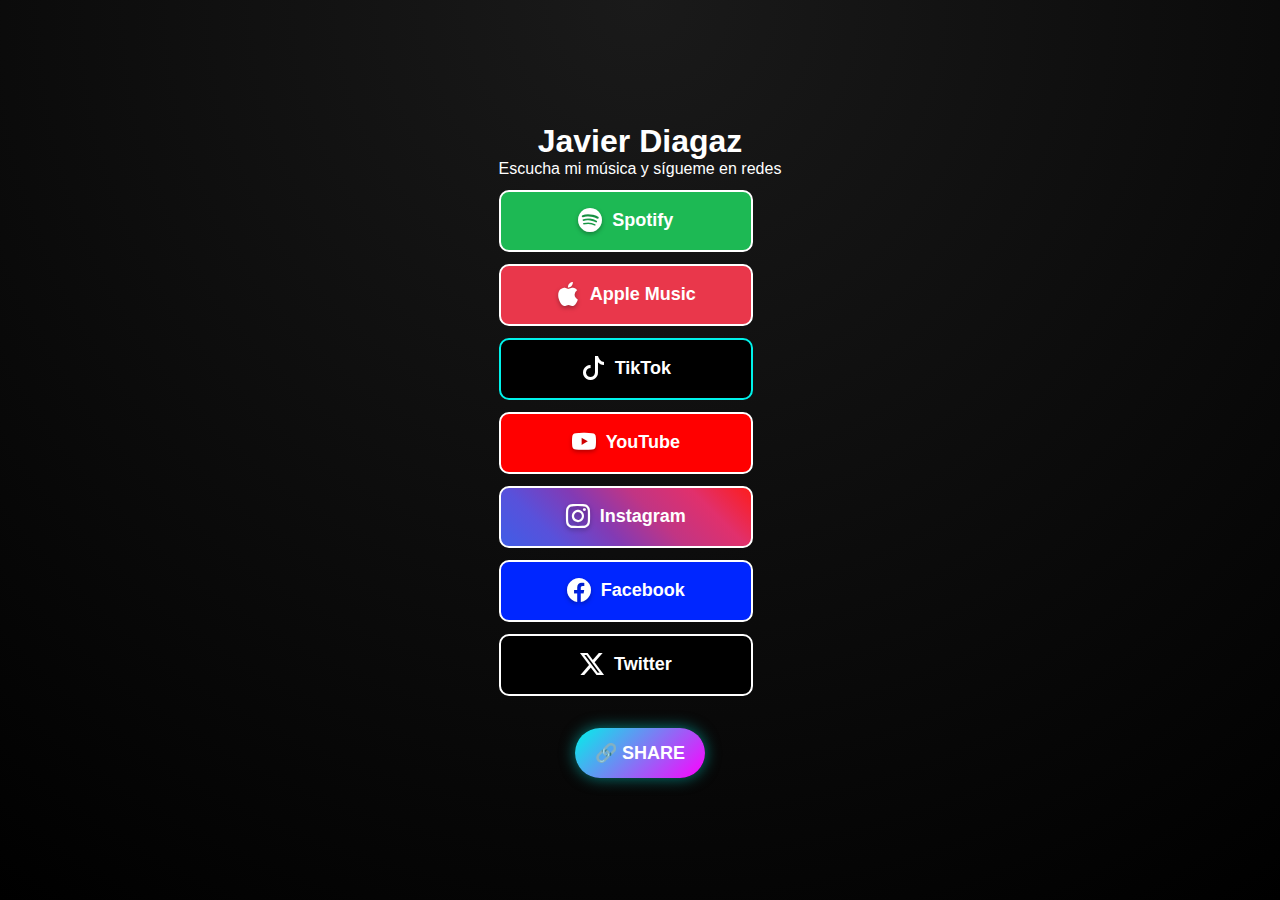
<file: links.html>
<!DOCTYPE html>
<html lang="es">
<head>
    <meta charset="UTF-8">
    <meta name="viewport" content="width=device-width, initial-scale=1.0">
    <title>Mis Enlaces | Javier Diagaz</title>
    <link rel="stylesheet" href="css/links.css">
    <link rel="stylesheet" href="https://cdn.jsdelivr.net/npm/bootstrap-icons/font/bootstrap-icons.css">
</head>
<body>
    <div class="container">
        <h1>Javier Diagaz</h1>
        <p>Escucha mi música y sígueme en redes</p>

        <div class="links">
            <a href="https://open.spotify.com/intl-es/album/3rOwIcm5oJXiwc8EDLla84?si=_mFPhfVKQ92pyuy3qXuWNw" target="_blank" class="link spotify">
                <i class="bi bi-spotify"></i> Spotify
            </a>
            <a href="https://music.apple.com/pe/artist/javier-diagaz/1804938700" target="_blank" class="link apple">
                <i class="bi bi-apple"></i> Apple Music
            </a>
            <a href="https://www.tiktok.com/@javierdiagaz" target="_blank" class="link tiktok">
                <i class="bi bi-tiktok"></i> TikTok
            </a>
            <a href="https://www.youtube.com/@javierdiagaz" target="_blank" class="link youtube">
                <i class="bi bi-youtube"></i> YouTube
            </a>
            <a href="https://www.instagram.com/javierdiagaz/" target="_blank" class="link instagram">
                <i class="bi bi-instagram"></i> Instagram
            </a>
            <a href="https://www.facebook.com/profile.php?id=61574168006641&sk=about" target="_blank" class="link facebook">
                <i class="bi bi-facebook"></i> Facebook
            </a>
            <a href="https://x.com/JavierDiagaz" target="_blank" class="link twitter">
                <i class="bi bi-twitter-x"></i> Twitter
            </a>
            
        </div>
    </div>
    
    <button class="share-btn" onclick="compartirEnlace()">🔗 SHARE</button>

    <script>
        function compartirEnlace() {
            if (navigator.share) {
                navigator.share({
                    title: "¡Mira mis redes!",
                    text: "Aquí están todos mis enlaces",
                    url: window.location.href
                });
            } else {
                alert("Tu navegador no soporta compartir enlaces.");
            }
        }
    </script>
</body>
</html>
</file>
<file: css/links.css>
* {
    margin: 0;
    padding: 0;
    box-sizing: border-box;
    font-family: 'Poppins', sans-serif;
}

body {
    background: radial-gradient(circle at top, #1a1a1a, #000000);
    color: white;
    text-align: center;
    display: flex;
    flex-direction: column;
    align-items: center;
    justify-content: center;
    height: 100vh;
    padding: 20px;
}

.links {
    width: 90%;
    max-width: 400px;
}

/* Estilos base de los enlaces */
.link {
    display: flex;
    align-items: center;
    justify-content: center;
    gap: 10px;
    padding: 15px;
    margin: 12px 0;
    border-radius: 10px;
    text-decoration: none;
    font-size: 18px;
    font-weight: bold;
    transition: all 0.3s ease-in-out;
    position: relative;
    overflow: hidden;
    border: 2px solid transparent;
    color: white;
}

/* Colores específicos para cada plataforma */
.link.spotify {
    background: #1DB954;
    border-color: #FFFFFF;
}
.link.spotify:hover {
    background: #1ED760;
    box-shadow: 0 0 25px rgba(29, 185, 84, 0.5);
}

.link.apple {
    background: #e9374b;
    border-color: #FFFFFF;
}
.link.apple:hover {
    background: #FF2D55;
    box-shadow: 0 0 25px rgba(250, 36, 60, 0.5);
}

.link.youtube {
    background: #ff0000;
    border-color: #FFFFFF;
}
.link.youtube:hover {
    background: #FF3333;
    box-shadow: 0 0 25px rgba(255, 0, 0, 0.5);
}

.link.tiktok {
    background: #000000;
    border-color: #00F2EA;
}
.link.tiktok:hover {
    background: #121212;
    box-shadow: 0 0 25px rgba(0, 242, 234, 0.5);
}

.link.instagram {
    background: linear-gradient(45deg, #405DE6, #5851DB, #833AB4, #C13584, #E1306C, #FD1D1D);
    border-color: #FFFFFF;z
}
.link.instagram:hover {
    background: linear-gradient(45deg, #5851DB, #833AB4, #C13584, #E1306C, #FD1D1D);
    box-shadow: 0 0 25px rgba(227, 48, 108, 0.5);
}

.link.facebook {
    background: #0026ff;
    border-color: #FFFFFF;
}
.link.facebook:hover {
    background: #124dcc;
    box-shadow: 0 0 25px rgba(59, 89, 152, 0.5);
}

.link.twitter {
    background: #000000;
    border-color: #FFFFFF;
}
.link.twitter:hover {
    background: #161616;
    box-shadow: 0 0 25px rgba(255, 255, 255, 0.3);
}

/* Iconos */
.link i {
    font-size: 24px;
    filter: drop-shadow(0 2px 2px rgba(0,0,0,0.3));
}

/* Botón SHARE */
.share-btn {
    background: linear-gradient(135deg, #00F2EA, #FF00FF);
    color: white;
    padding: 14px 20px;
    border-radius: 50px;
    font-size: 18px;
    font-weight: bold;
    margin-top: 20px;
    border: none;
    cursor: pointer;
    box-shadow: 0 0 15px rgba(0, 242, 234, 0.5);
    transition: all 0.3s ease-in-out;
}

.share-btn:hover {
    transform: scale(1.05);
    box-shadow: 0 0 25px rgba(255, 0, 255, 0.8);
}
</file>
